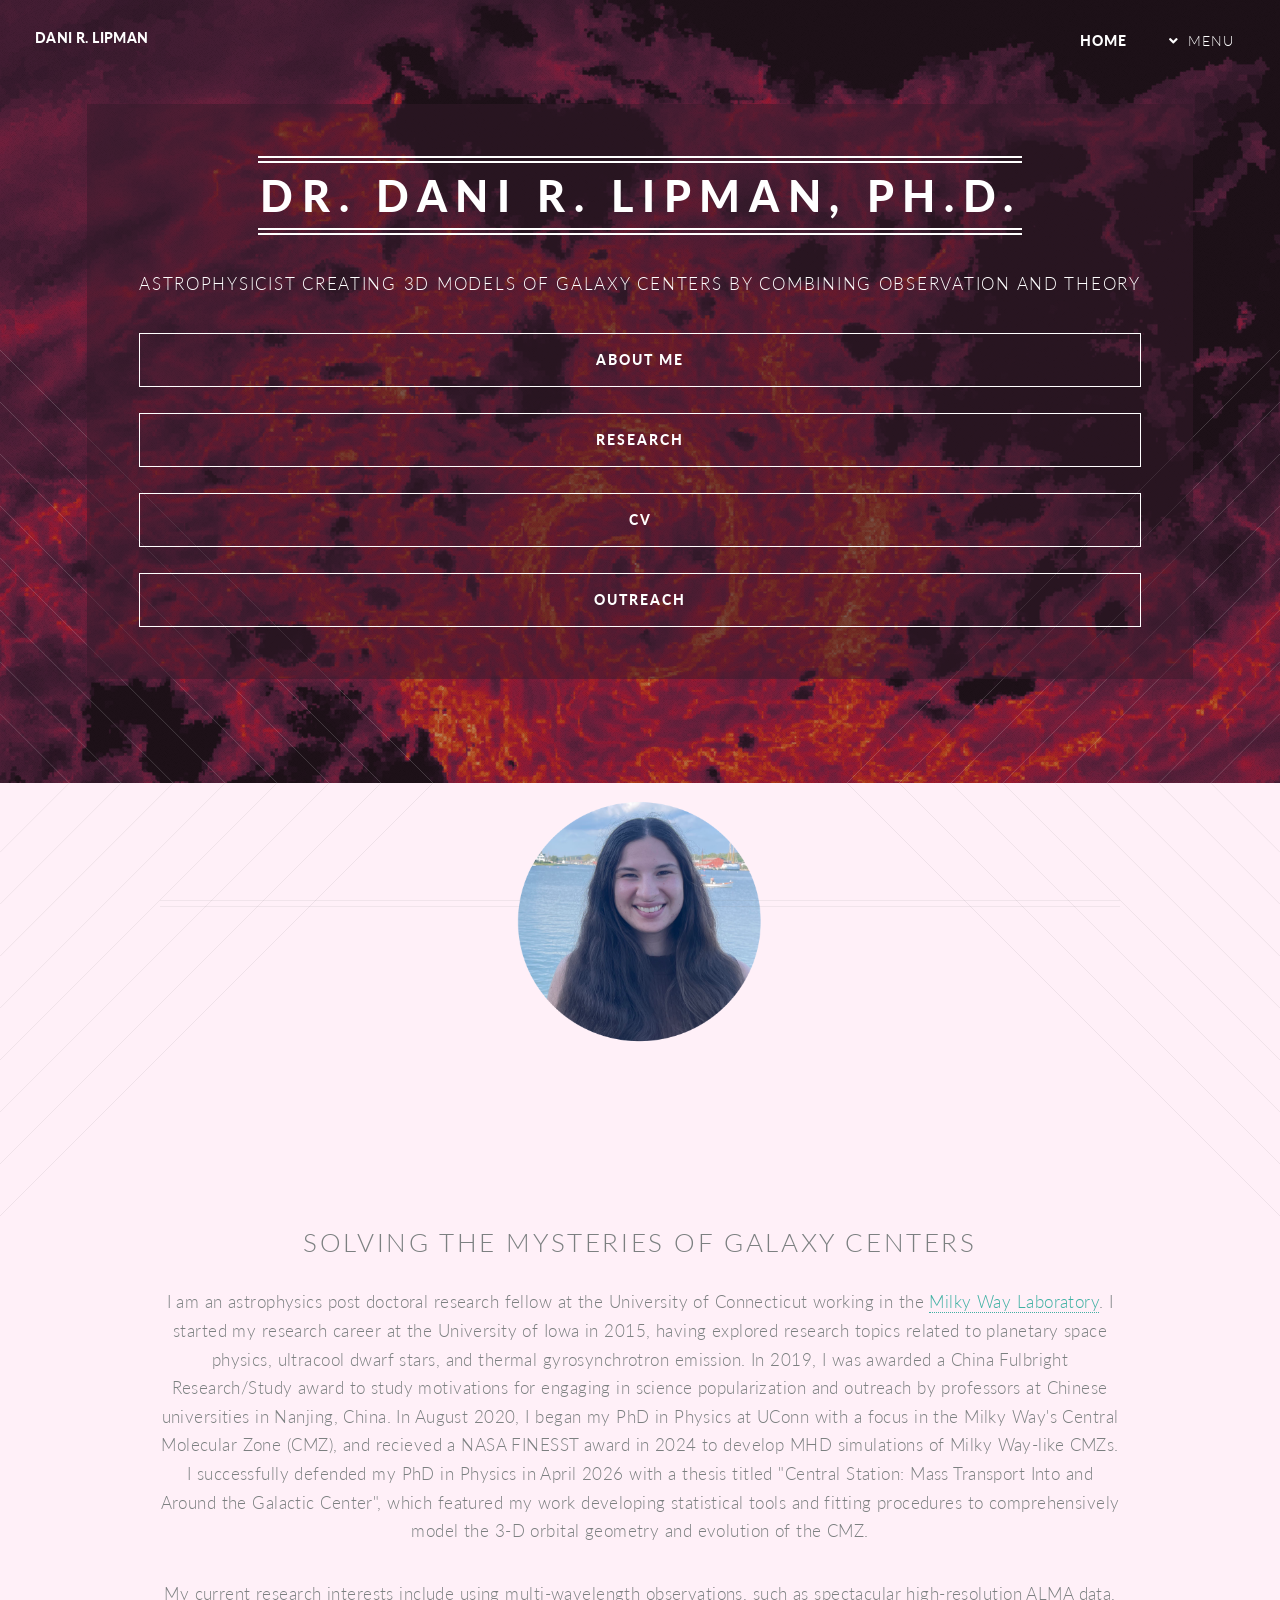
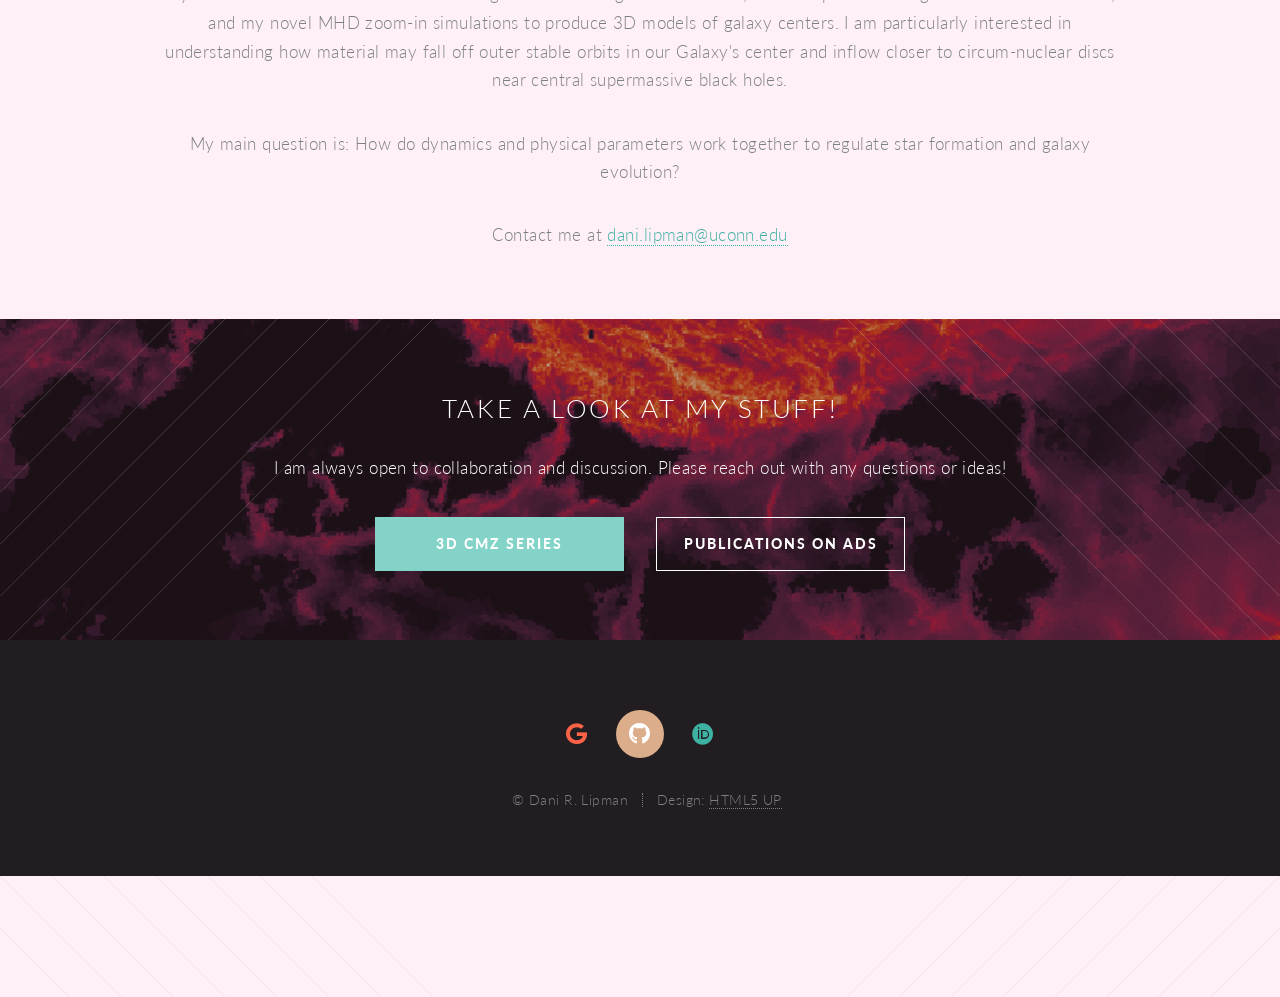
<file: index.html>
<!DOCTYPE HTML>
<!--
	Twenty by HTML5 UP
	html5up.net | @ajlkn
	Free for personal and commercial use under the CCA 3.0 license (html5up.net/license)
-->
<html>
	<head>
		<title>Dani R. Lipman</title>
		<link rel="icon" type="image/x-icon" href="/images/titelogo_star.ico">
		<meta charset="utf-8" />
		<meta name="viewport" content="width=device-width, initial-scale=1, user-scalable=no" />
		<link rel="stylesheet" href="assets/css/main.css" />
		<noscript><link rel="stylesheet" href="assets/css/noscript.css" /></noscript>
	</head>
	<body class="index is-preload">
		<div id="page-wrapper">

			<!-- Header -->
				<header id="header" class="alt">
					<h1 id="logo"><a href="index.html">Dani R. Lipman </a></h1>
					<nav id="nav">
						<ul>
							<li class="current"><a href="index.html">Home</a></li>
							<li class="submenu">
								<a href="#">Menu</a>
								<ul>
									<li><a href="Research.html">Research</a></li>
									<li><a href="CV.html">CV</a></li>
									<li><a href="Outreach.html">Outreach</a></li>
							
								</ul>
							</li>
						</ul>
					</nav>
				</header>

			<!-- Banner -->
				<section id="banner">

					<!--
						".inner" is set up as an inline-block so it automatically expands
						in both directions to fit whatever's inside it. This means it won't
						automatically wrap lines, so be sure to use line breaks where
						appropriate (<br />).
					-->
					<div class="inner">

						<header>
							<h2>DR. DANI R. LIPMAN, Ph.D.</h2>
						</header>
						<p> Astrophysicist creating 3D models of galaxy centers by combining observation and theory

						<footer>
							<ul class="buttons stacked">
								<li><a href="#main" class="button fit scrolly">About Me</a></li>
								<li><a href="Research.html" class="button fit scrolly">Research</a></li>
								<li><a href="CV.html" class="button fit scrolly">CV</a></li>
								<li><a href="Outreach.html" class="button fit scrolly">Outreach</a></li>
							</ul>
						</footer>

					</div>

				</section>

			<!-- Main -->
				<article id="main">

					
					<header class="special container">
					<img src="images/dani_pic.png" style ="width:250px; height:250px; position: relative; top: -170px"  />

						<h2> Solving the Mysteries of Galaxy Centers </h2>
 
	
	<p>I am an astrophysics post doctoral research fellow at the University of Connecticut working in the <a href="https://battersby.physics.uconn.edu/our-team/">Milky Way Laboratory</a>. I started my research career at the University of Iowa in 2015, having explored research topics related to planetary space physics, ultracool dwarf stars, and thermal gyrosynchrotron emission. In 2019, I was awarded a China Fulbright Research/Study award to study motivations for engaging in science popularization and outreach by professors at Chinese universities in Nanjing, China. In August 2020, I began my PhD in Physics at UConn with a focus in the Milky Way's Central Molecular Zone (CMZ), and recieved a NASA FINESST award in 2024 to develop MHD simulations of Milky Way-like CMZs. I successfully defended my PhD in Physics in April 2026 with a thesis titled "Central Station: Mass Transport Into and Around the Galactic Center", which featured my work developing statistical tools and fitting procedures to comprehensively model the 3-D orbital geometry and evolution of the CMZ. </p> 
	<p>  </p>		
	<p> My current research interests include using multi-wavelength observations, such as spectacular high-resolution ALMA data, and my novel MHD zoom-in simulations to produce 3D models of galaxy centers. I am particularly interested in understanding how material may fall off outer stable orbits in our Galaxy's center and inflow closer to circum-nuclear discs near central supermassive black holes. </p>
			
	<p>  My main question is: How do dynamics and physical parameters work together to regulate star formation and galaxy evolution?</p>

 	<p>  Contact me at <a href="mailto:dani.lipman@uconn.edu">dani.lipman@uconn.edu</a></p>
					</header>

			<!-- CTA -->
				<section id="cta">

					<header>
						<h2>Take a look at my stuff!</h2>
						<p>I am always open to collaboration and discussion. Please reach out with any questions or ideas!</p>
					</header>
					<footer>
						<ul class="buttons">
							<li><a href="https://centralmolecularzone.github.io/3D_CMZ/" class="button primary">3D CMZ Series</a></li>
							<li><a href="https://ui.adsabs.harvard.edu/search/filter_author_facet_hier_fq_author=AND&filter_author_facet_hier_fq_author=author_facet_hier%3A%220%2FLipman%2C%20D%22&filter_database_fq_database=AND&filter_database_fq_database=database%3A%22astronomy%22&fq=%7B!type%3Daqp%20v%3D%24fq_author%7D&fq=%7B!type%3Daqp%20v%3D%24fq_database%7D&fq_author=(author_facet_hier%3A%220%2FLipman%2C%20D%22)&fq_database=(database%3A%22astronomy%22)&q=author%3A%22Lipman%2C%20Dani%22&sort=date%20desc%2C%20bibcode%20desc&p_=0" class="button">Publications on ADS</a></li>
						</ul>
					</footer>

				</section>
					
			<!-- Footer -->
				<footer id="footer">


					<ul class="icons">
						<li><a href="mailto: danilipman15@gmail.com" class="icon brands circle fa-google fa-2x" style="color:Tomato" ></a></li>
						<li><a href="https://github.com/danilipman" class="icon brands circle fa-github"><span class="label">Github</span></a></li>
						<li><a href="https://orcid.org/0000-0002-5776-9473" class="icon brands circle fa-orcid fa-4x" ></a></li>
				
					</ul>

					<ul class="copyright">
						<li>&copy; Dani R. Lipman</li><li>Design: <a href="http://html5up.net">HTML5 UP</a></li>
					</ul>

				</footer>

		</div>

		<!-- Scripts -->
			<script src="assets/js/jquery.min.js"></script>
			<script src="assets/js/jquery.dropotron.min.js"></script>
			<script src="assets/js/jquery.scrolly.min.js"></script>
			<script src="assets/js/jquery.scrollex.min.js"></script>
			<script src="assets/js/browser.min.js"></script>
			<script src="assets/js/breakpoints.min.js"></script>
			<script src="assets/js/util.js"></script>
			<script src="assets/js/main.js"></script>

	</body>

</html>
</file>
<file: assets/css/noscript.css>
/*
	Twenty by HTML5 UP
	html5up.net | @ajlkn
	Free for personal and commercial use under the CCA 3.0 license (html5up.net/license)
*/

/* Banner */

	#banner .inner {
		opacity: 1;
	}
</file>
<file: assets/css/main.css>
@import url("fontawesome-all.min.css");
@import url("https://fonts.googleapis.com/css?family=Lato:300,400,900");

/*
	Twenty by HTML5 UP
	html5up.net | @ajlkn
	Free for personal and commercial use under the CCA 3.0 license (html5up.net/license)
*/

html, body, div, span, applet, object,
iframe, h1, h2, h3, h4, h5, h6, p, blockquote,
pre, a, abbr, acronym, address, big, cite,
code, del, dfn, em, img, ins, kbd, q, s, samp,
small, strike, strong, sub, sup, tt, var, b,
u, i, center, dl, dt, dd, ol, ul, li, fieldset,
form, label, legend, table, caption, tbody,
tfoot, thead, tr, th, td, article, aside,
canvas, details, embed, figure, figcaption,
footer, header, hgroup, menu, nav, output, ruby,
section, summary, time, mark, audio, video {
	margin: 0;
	padding: 0;
	border: 0;
	font-size: 100%;
	font: inherit;
	vertical-align: baseline;}

article, aside, details, figcaption, figure,
footer, header, hgroup, menu, nav, section {
	display: block;}



body {
	line-height: 1;
}

ol, ul {
	list-style: none;
}

blockquote, q {
	quotes: none;
}

	blockquote:before, blockquote:after, q:before, q:after {
		content: '';
		content: none;
	}

table {
	border-collapse: collapse;
	border-spacing: 0;
}

body {
	-webkit-text-size-adjust: none;
}

mark {
	background-color: transparent;
	color: inherit;
}

input::-moz-focus-inner {
	border: 0;
	padding: 0;
}

input, select, textarea {
	-moz-appearance: none;
	-webkit-appearance: none;
	-ms-appearance: none;
	appearance: none;
}

/* Basic */

	html {
		box-sizing: border-box;
	}

	*, *:before, *:after {
		box-sizing: inherit;
	}

	body {
		background: #fff0f8;
	}

		body.is-preload *, body.is-preload *:before, body.is-preload *:after {
			-moz-animation: none !important;
			-webkit-animation: none !important;
			-ms-animation: none !important;
			animation: none !important;
			-moz-transition: none !important;
			-webkit-transition: none !important;
			-ms-transition: none !important;
			transition: none !important;
		}

	body, input, select, textarea {
		color: #7c8081;
		font-family: 'Lato', sans-serif;
		font-size: 15pt;
		font-weight: 300;
		letter-spacing: 0.025em;
		line-height: 1.75em;
	}

	a {
		-moz-transition: color 0.2s ease-in-out, border-color 0.2s ease-in-out, background-color 0.2s ease-in-out;
		-webkit-transition: color 0.2s ease-in-out, border-color 0.2s ease-in-out, background-color 0.2s ease-in-out;
		-ms-transition: color 0.2s ease-in-out, border-color 0.2s ease-in-out, background-color 0.2s ease-in-out;
		transition: color 0.2s ease-in-out, border-color 0.2s ease-in-out, background-color 0.2s ease-in-out;
		color: #3fb1a3;
		text-decoration: none;
		border-bottom: dotted 1px;
	}

		a:hover {
			border-bottom-color: transparent;
		}

	strong, b {
		font-weight: 400;
	}

	p, ul, ol, dl, table, blockquote {
		margin: 0 0 2em 0;
	}

	h1, h2, h3, h4, h5, h6 {
		color: inherit;
		font-weight: 300;
		line-height: 1.75em;
		margin-bottom: 1em;
		text-transform: uppercase;
	}

		h1 a, h2 a, h3 a, h4 a, h5 a, h6 a {
			color: inherit;
			text-decoration: none;
			border: 0;
		}

	h2 {
		font-size: 1.5em;
		letter-spacing: 0.1em;
	}

	h3 {
		font-size: 1.15em;
		letter-spacing: 0.025em;
	}

	sub {
		font-size: 0.8em;
		position: relative;
		top: 0.5em;
	}

	sup {
		font-size: 0.8em;
		position: relative;
		top: -0.5em;
	}

	hr {
		border-top: solid 1px rgba(124, 128, 129, 0.2);
		border: 0;
		margin-bottom: 1.5em;
	}

	blockquote {
		border-left: solid 0.5em rgba(124, 128, 129, 0.2);
		font-style: italic;
		padding: 1em 0 1em 2em;
	}

/* Container */

	.container {
		margin: 0 auto;
		max-width: 100%;
		width: 1400px;
	}

		.container.medium {
			width: 1050px;
		}

		@media screen and (max-width: 1680px) {

			.container {
				width: 1200px;
			}

				.container.medium {
					width: 900px;
				}

		}

		@media screen and (max-width: 1280px) {

			.container {
				width: 960px;
			}

				.container.medium {
					width: 735px;
				}

		}

		@media screen and (max-width: 980px) {

			.container {
				width: 95%;
			}

				.container.medium {
					width: 71.25%;
				}

		}

		@media screen and (max-width: 840px) {

			.container {
				width: 95%;
			}

				.container.medium {
					width: 95%;
				}

		}

		@media screen and (max-width: 736px) {

			.container {
				width: 100%;
			}

				.container.medium {
					width: 100%;
				}

		}

/* Row */

	.row {
		display: flex;
		flex-wrap: wrap;
		box-sizing: border-box;
		align-items: stretch;
	}

		.row > * {
			box-sizing: border-box;
		}

		.row.gtr-uniform > * > :last-child {
			margin-bottom: 0;
		}

		.row.aln-left {
			justify-content: flex-start;
		}

		.row.aln-center {
			justify-content: center;
		}

		.row.aln-right {
			justify-content: flex-end;
		}

		.row.aln-top {
			align-items: flex-start;
		}

		.row.aln-middle {
			align-items: center;
		}

		.row.aln-bottom {
			align-items: flex-end;
		}

		.row > .imp {
			order: -1;
		}

		.row > .col-1 {
			width: 8.33333%;
		}

		.row > .off-1 {
			margin-left: 8.33333%;
		}

		.row > .col-2 {
			width: 16.66667%;
		}

		.row > .off-2 {
			margin-left: 16.66667%;
		}

		.row > .col-3 {
			width: 25%;
		}

		.row > .off-3 {
			margin-left: 25%;
		}

		.row > .col-4 {
			width: 33.33333%;
		}

		.row > .off-4 {
			margin-left: 33.33333%;
		}

		.row > .col-5 {
			width: 41.66667%;
		}

		.row > .off-5 {
			margin-left: 41.66667%;
		}

		.row > .col-6 {
			width: 50%;
		}

		.row > .off-6 {
			margin-left: 50%;
		}

		.row > .col-7 {
			width: 58.33333%;
		}

		.row > .off-7 {
			margin-left: 58.33333%;
		}

		.row > .col-8 {
			width: 66.66667%;
		}

		.row > .off-8 {
			margin-left: 66.66667%;
		}

		.row > .col-9 {
			width: 75%;
		}

		.row > .off-9 {
			margin-left: 75%;
		}

		.row > .col-10 {
			width: 83.33333%;
		}

		.row > .off-10 {
			margin-left: 83.33333%;
		}

		.row > .col-11 {
			width: 91.66667%;
		}

		.row > .off-11 {
			margin-left: 91.66667%;
		}

		.row > .col-12 {
			width: 100%;
		}

		.row > .off-12 {
			margin-left: 100%;
		}

		.row.gtr-0 {
			margin-top: 0px;
			margin-left: 0px;
		}

			.row.gtr-0 > * {
				padding: 0px 0 0 0px;
			}

			.row.gtr-0.gtr-uniform {
				margin-top: 0px;
			}

				.row.gtr-0.gtr-uniform > * {
					padding-top: 0px;
				}

		.row.gtr-25 {
			margin-top: -12.5px;
			margin-left: -12.5px;
		}

			.row.gtr-25 > * {
				padding: 12.5px 0 0 12.5px;
			}

			.row.gtr-25.gtr-uniform {
				margin-top: -12.5px;
			}

				.row.gtr-25.gtr-uniform > * {
					padding-top: 12.5px;
				}

		.row.gtr-50 {
			margin-top: -25px;
			margin-left: -25px;
		}

			.row.gtr-50 > * {
				padding: 25px 0 0 25px;
			}

			.row.gtr-50.gtr-uniform {
				margin-top: -25px;
			}

				.row.gtr-50.gtr-uniform > * {
					padding-top: 25px;
				}

		.row {
			margin-top: -50px;
			margin-left: -50px;
		}

			.row > * {
				padding: 50px 0 0 50px;
			}

			.row.gtr-uniform {
				margin-top: -50px;
			}

				.row.gtr-uniform > * {
					padding-top: 50px;
				}

		.row.gtr-150 {
			margin-top: -75px;
			margin-left: -75px;
		}

			.row.gtr-150 > * {
				padding: 75px 0 0 75px;
			}

			.row.gtr-150.gtr-uniform {
				margin-top: -75px;
			}

				.row.gtr-150.gtr-uniform > * {
					padding-top: 75px;
				}

		.row.gtr-200 {
			margin-top: -100px;
			margin-left: -100px;
		}

			.row.gtr-200 > * {
				padding: 100px 0 0 100px;
			}

			.row.gtr-200.gtr-uniform {
				margin-top: -100px;
			}

				.row.gtr-200.gtr-uniform > * {
					padding-top: 100px;
				}

		@media screen and (max-width: 1680px) {

			.row {
				display: flex;
				flex-wrap: wrap;
				box-sizing: border-box;
				align-items: stretch;
			}

				.row > * {
					box-sizing: border-box;
				}

				.row.gtr-uniform > * > :last-child {
					margin-bottom: 0;
				}

				.row.aln-left {
					justify-content: flex-start;
				}

				.row.aln-center {
					justify-content: center;
				}

				.row.aln-right {
					justify-content: flex-end;
				}

				.row.aln-top {
					align-items: flex-start;
				}

				.row.aln-middle {
					align-items: center;
				}

				.row.aln-bottom {
					align-items: flex-end;
				}

				.row > .imp-wide {
					order: -1;
				}

				.row > .col-1-wide {
					width: 8.33333%;
				}

				.row > .off-1-wide {
					margin-left: 8.33333%;
				}

				.row > .col-2-wide {
					width: 16.66667%;
				}

				.row > .off-2-wide {
					margin-left: 16.66667%;
				}

				.row > .col-3-wide {
					width: 25%;
				}

				.row > .off-3-wide {
					margin-left: 25%;
				}

				.row > .col-4-wide {
					width: 33.33333%;
				}

				.row > .off-4-wide {
					margin-left: 33.33333%;
				}

				.row > .col-5-wide {
					width: 41.66667%;
				}

				.row > .off-5-wide {
					margin-left: 41.66667%;
				}

				.row > .col-6-wide {
					width: 50%;
				}

				.row > .off-6-wide {
					margin-left: 50%;
				}

				.row > .col-7-wide {
					width: 58.33333%;
				}

				.row > .off-7-wide {
					margin-left: 58.33333%;
				}

				.row > .col-8-wide {
					width: 66.66667%;
				}

				.row > .off-8-wide {
					margin-left: 66.66667%;
				}

				.row > .col-9-wide {
					width: 75%;
				}

				.row > .off-9-wide {
					margin-left: 75%;
				}

				.row > .col-10-wide {
					width: 83.33333%;
				}

				.row > .off-10-wide {
					margin-left: 83.33333%;
				}

				.row > .col-11-wide {
					width: 91.66667%;
				}

				.row > .off-11-wide {
					margin-left: 91.66667%;
				}

				.row > .col-12-wide {
					width: 100%;
				}

				.row > .off-12-wide {
					margin-left: 100%;
				}

				.row.gtr-0 {
					margin-top: 0px;
					margin-left: 0px;
				}

					.row.gtr-0 > * {
						padding: 0px 0 0 0px;
					}

					.row.gtr-0.gtr-uniform {
						margin-top: 0px;
					}

						.row.gtr-0.gtr-uniform > * {
							padding-top: 0px;
						}

				.row.gtr-25 {
					margin-top: -10px;
					margin-left: -10px;
				}

					.row.gtr-25 > * {
						padding: 10px 0 0 10px;
					}

					.row.gtr-25.gtr-uniform {
						margin-top: -10px;
					}

						.row.gtr-25.gtr-uniform > * {
							padding-top: 10px;
						}

				.row.gtr-50 {
					margin-top: -20px;
					margin-left: -20px;
				}

					.row.gtr-50 > * {
						padding: 20px 0 0 20px;
					}

					.row.gtr-50.gtr-uniform {
						margin-top: -20px;
					}

						.row.gtr-50.gtr-uniform > * {
							padding-top: 20px;
						}

				.row {
					margin-top: -40px;
					margin-left: -40px;
				}

					.row > * {
						padding: 40px 0 0 40px;
					}

					.row.gtr-uniform {
						margin-top: -40px;
					}

						.row.gtr-uniform > * {
							padding-top: 40px;
						}

				.row.gtr-150 {
					margin-top: -60px;
					margin-left: -60px;
				}

					.row.gtr-150 > * {
						padding: 60px 0 0 60px;
					}

					.row.gtr-150.gtr-uniform {
						margin-top: -60px;
					}

						.row.gtr-150.gtr-uniform > * {
							padding-top: 60px;
						}

				.row.gtr-200 {
					margin-top: -80px;
					margin-left: -80px;
				}

					.row.gtr-200 > * {
						padding: 80px 0 0 80px;
					}

					.row.gtr-200.gtr-uniform {
						margin-top: -80px;
					}

						.row.gtr-200.gtr-uniform > * {
							padding-top: 80px;
						}

		}

		@media screen and (max-width: 1280px) {

			.row {
				display: flex;
				flex-wrap: wrap;
				box-sizing: border-box;
				align-items: stretch;
			}

				.row > * {
					box-sizing: border-box;
				}

				.row.gtr-uniform > * > :last-child {
					margin-bottom: 0;
				}

				.row.aln-left {
					justify-content: flex-start;
				}

				.row.aln-center {
					justify-content: center;
				}

				.row.aln-right {
					justify-content: flex-end;
				}

				.row.aln-top {
					align-items: flex-start;
				}

				.row.aln-middle {
					align-items: center;
				}

				.row.aln-bottom {
					align-items: flex-end;
				}

				.row > .imp-normal {
					order: -1;
				}

				.row > .col-1-normal {
					width: 8.33333%;
				}

				.row > .off-1-normal {
					margin-left: 8.33333%;
				}

				.row > .col-2-normal {
					width: 16.66667%;
				}

				.row > .off-2-normal {
					margin-left: 16.66667%;
				}

				.row > .col-3-normal {
					width: 25%;
				}

				.row > .off-3-normal {
					margin-left: 25%;
				}

				.row > .col-4-normal {
					width: 33.33333%;
				}

				.row > .off-4-normal {
					margin-left: 33.33333%;
				}

				.row > .col-5-normal {
					width: 41.66667%;
				}

				.row > .off-5-normal {
					margin-left: 41.66667%;
				}

				.row > .col-6-normal {
					width: 50%;
				}

				.row > .off-6-normal {
					margin-left: 50%;
				}

				.row > .col-7-normal {
					width: 58.33333%;
				}

				.row > .off-7-normal {
					margin-left: 58.33333%;
				}

				.row > .col-8-normal {
					width: 66.66667%;
				}

				.row > .off-8-normal {
					margin-left: 66.66667%;
				}

				.row > .col-9-normal {
					width: 75%;
				}

				.row > .off-9-normal {
					margin-left: 75%;
				}

				.row > .col-10-normal {
					width: 83.33333%;
				}

				.row > .off-10-normal {
					margin-left: 83.33333%;
				}

				.row > .col-11-normal {
					width: 91.66667%;
				}

				.row > .off-11-normal {
					margin-left: 91.66667%;
				}

				.row > .col-12-normal {
					width: 100%;
				}

				.row > .off-12-normal {
					margin-left: 100%;
				}

				.row.gtr-0 {
					margin-top: 0px;
					margin-left: 0px;
				}

					.row.gtr-0 > * {
						padding: 0px 0 0 0px;
					}

					.row.gtr-0.gtr-uniform {
						margin-top: 0px;
					}

						.row.gtr-0.gtr-uniform > * {
							padding-top: 0px;
						}

				.row.gtr-25 {
					margin-top: -10px;
					margin-left: -10px;
				}

					.row.gtr-25 > * {
						padding: 10px 0 0 10px;
					}

					.row.gtr-25.gtr-uniform {
						margin-top: -10px;
					}

						.row.gtr-25.gtr-uniform > * {
							padding-top: 10px;
						}

				.row.gtr-50 {
					margin-top: -20px;
					margin-left: -20px;
				}

					.row.gtr-50 > * {
						padding: 20px 0 0 20px;
					}

					.row.gtr-50.gtr-uniform {
						margin-top: -20px;
					}

						.row.gtr-50.gtr-uniform > * {
							padding-top: 20px;
						}

				.row {
					margin-top: -40px;
					margin-left: -40px;
				}

					.row > * {
						padding: 40px 0 0 40px;
					}

					.row.gtr-uniform {
						margin-top: -40px;
					}

						.row.gtr-uniform > * {
							padding-top: 40px;
						}

				.row.gtr-150 {
					margin-top: -60px;
					margin-left: -60px;
				}

					.row.gtr-150 > * {
						padding: 60px 0 0 60px;
					}

					.row.gtr-150.gtr-uniform {
						margin-top: -60px;
					}

						.row.gtr-150.gtr-uniform > * {
							padding-top: 60px;
						}

				.row.gtr-200 {
					margin-top: -80px;
					margin-left: -80px;
				}

					.row.gtr-200 > * {
						padding: 80px 0 0 80px;
					}

					.row.gtr-200.gtr-uniform {
						margin-top: -80px;
					}

						.row.gtr-200.gtr-uniform > * {
							padding-top: 80px;
						}

		}

		@media screen and (max-width: 980px) {

			.row {
				display: flex;
				flex-wrap: wrap;
				box-sizing: border-box;
				align-items: stretch;
			}

				.row > * {
					box-sizing: border-box;
				}

				.row.gtr-uniform > * > :last-child {
					margin-bottom: 0;
				}

				.row.aln-left {
					justify-content: flex-start;
				}

				.row.aln-center {
					justify-content: center;
				}

				.row.aln-right {
					justify-content: flex-end;
				}

				.row.aln-top {
					align-items: flex-start;
				}

				.row.aln-middle {
					align-items: center;
				}

				.row.aln-bottom {
					align-items: flex-end;
				}

				.row > .imp-narrow {
					order: -1;
				}

				.row > .col-1-narrow {
					width: 8.33333%;
				}

				.row > .off-1-narrow {
					margin-left: 8.33333%;
				}

				.row > .col-2-narrow {
					width: 16.66667%;
				}

				.row > .off-2-narrow {
					margin-left: 16.66667%;
				}

				.row > .col-3-narrow {
					width: 25%;
				}

				.row > .off-3-narrow {
					margin-left: 25%;
				}

				.row > .col-4-narrow {
					width: 33.33333%;
				}

				.row > .off-4-narrow {
					margin-left: 33.33333%;
				}

				.row > .col-5-narrow {
					width: 41.66667%;
				}

				.row > .off-5-narrow {
					margin-left: 41.66667%;
				}

				.row > .col-6-narrow {
					width: 50%;
				}

				.row > .off-6-narrow {
					margin-left: 50%;
				}

				.row > .col-7-narrow {
					width: 58.33333%;
				}

				.row > .off-7-narrow {
					margin-left: 58.33333%;
				}

				.row > .col-8-narrow {
					width: 66.66667%;
				}

				.row > .off-8-narrow {
					margin-left: 66.66667%;
				}

				.row > .col-9-narrow {
					width: 75%;
				}

				.row > .off-9-narrow {
					margin-left: 75%;
				}

				.row > .col-10-narrow {
					width: 83.33333%;
				}

				.row > .off-10-narrow {
					margin-left: 83.33333%;
				}

				.row > .col-11-narrow {
					width: 91.66667%;
				}

				.row > .off-11-narrow {
					margin-left: 91.66667%;
				}

				.row > .col-12-narrow {
					width: 100%;
				}

				.row > .off-12-narrow {
					margin-left: 100%;
				}

				.row.gtr-0 {
					margin-top: 0px;
					margin-left: 0px;
				}

					.row.gtr-0 > * {
						padding: 0px 0 0 0px;
					}

					.row.gtr-0.gtr-uniform {
						margin-top: 0px;
					}

						.row.gtr-0.gtr-uniform > * {
							padding-top: 0px;
						}

				.row.gtr-25 {
					margin-top: -7.5px;
					margin-left: -7.5px;
				}

					.row.gtr-25 > * {
						padding: 7.5px 0 0 7.5px;
					}

					.row.gtr-25.gtr-uniform {
						margin-top: -7.5px;
					}

						.row.gtr-25.gtr-uniform > * {
							padding-top: 7.5px;
						}

				.row.gtr-50 {
					margin-top: -15px;
					margin-left: -15px;
				}

					.row.gtr-50 > * {
						padding: 15px 0 0 15px;
					}

					.row.gtr-50.gtr-uniform {
						margin-top: -15px;
					}

						.row.gtr-50.gtr-uniform > * {
							padding-top: 15px;
						}

				.row {
					margin-top: -30px;
					margin-left: -30px;
				}

					.row > * {
						padding: 30px 0 0 30px;
					}

					.row.gtr-uniform {
						margin-top: -30px;
					}

						.row.gtr-uniform > * {
							padding-top: 30px;
						}

				.row.gtr-150 {
					margin-top: -45px;
					margin-left: -45px;
				}

					.row.gtr-150 > * {
						padding: 45px 0 0 45px;
					}

					.row.gtr-150.gtr-uniform {
						margin-top: -45px;
					}

						.row.gtr-150.gtr-uniform > * {
							padding-top: 45px;
						}

				.row.gtr-200 {
					margin-top: -60px;
					margin-left: -60px;
				}

					.row.gtr-200 > * {
						padding: 60px 0 0 60px;
					}

					.row.gtr-200.gtr-uniform {
						margin-top: -60px;
					}

						.row.gtr-200.gtr-uniform > * {
							padding-top: 60px;
						}

		}

		@media screen and (max-width: 840px) {

			.row {
				display: flex;
				flex-wrap: wrap;
				box-sizing: border-box;
				align-items: stretch;
			}

				.row > * {
					box-sizing: border-box;
				}

				.row.gtr-uniform > * > :last-child {
					margin-bottom: 0;
				}

				.row.aln-left {
					justify-content: flex-start;
				}

				.row.aln-center {
					justify-content: center;
				}

				.row.aln-right {
					justify-content: flex-end;
				}

				.row.aln-top {
					align-items: flex-start;
				}

				.row.aln-middle {
					align-items: center;
				}

				.row.aln-bottom {
					align-items: flex-end;
				}

				.row > .imp-narrower {
					order: -1;
				}

				.row > .col-1-narrower {
					width: 8.33333%;
				}

				.row > .off-1-narrower {
					margin-left: 8.33333%;
				}

				.row > .col-2-narrower {
					width: 16.66667%;
				}

				.row > .off-2-narrower {
					margin-left: 16.66667%;
				}

				.row > .col-3-narrower {
					width: 25%;
				}

				.row > .off-3-narrower {
					margin-left: 25%;
				}

				.row > .col-4-narrower {
					width: 33.33333%;
				}

				.row > .off-4-narrower {
					margin-left: 33.33333%;
				}

				.row > .col-5-narrower {
					width: 41.66667%;
				}

				.row > .off-5-narrower {
					margin-left: 41.66667%;
				}

				.row > .col-6-narrower {
					width: 50%;
				}

				.row > .off-6-narrower {
					margin-left: 50%;
				}

				.row > .col-7-narrower {
					width: 58.33333%;
				}

				.row > .off-7-narrower {
					margin-left: 58.33333%;
				}

				.row > .col-8-narrower {
					width: 66.66667%;
				}

				.row > .off-8-narrower {
					margin-left: 66.66667%;
				}

				.row > .col-9-narrower {
					width: 75%;
				}

				.row > .off-9-narrower {
					margin-left: 75%;
				}

				.row > .col-10-narrower {
					width: 83.33333%;
				}

				.row > .off-10-narrower {
					margin-left: 83.33333%;
				}

				.row > .col-11-narrower {
					width: 91.66667%;
				}

				.row > .off-11-narrower {
					margin-left: 91.66667%;
				}

				.row > .col-12-narrower {
					width: 100%;
				}

				.row > .off-12-narrower {
					margin-left: 100%;
				}

				.row.gtr-0 {
					margin-top: 0px;
					margin-left: 0px;
				}

					.row.gtr-0 > * {
						padding: 0px 0 0 0px;
					}

					.row.gtr-0.gtr-uniform {
						margin-top: 0px;
					}

						.row.gtr-0.gtr-uniform > * {
							padding-top: 0px;
						}

				.row.gtr-25 {
					margin-top: -7.5px;
					margin-left: -7.5px;
				}

					.row.gtr-25 > * {
						padding: 7.5px 0 0 7.5px;
					}

					.row.gtr-25.gtr-uniform {
						margin-top: -7.5px;
					}

						.row.gtr-25.gtr-uniform > * {
							padding-top: 7.5px;
						}

				.row.gtr-50 {
					margin-top: -15px;
					margin-left: -15px;
				}

					.row.gtr-50 > * {
						padding: 15px 0 0 15px;
					}

					.row.gtr-50.gtr-uniform {
						margin-top: -15px;
					}

						.row.gtr-50.gtr-uniform > * {
							padding-top: 15px;
						}

				.row {
					margin-top: -30px;
					margin-left: -30px;
				}

					.row > * {
						padding: 30px 0 0 30px;
					}

					.row.gtr-uniform {
						margin-top: -30px;
					}

						.row.gtr-uniform > * {
							padding-top: 30px;
						}

				.row.gtr-150 {
					margin-top: -45px;
					margin-left: -45px;
				}

					.row.gtr-150 > * {
						padding: 45px 0 0 45px;
					}

					.row.gtr-150.gtr-uniform {
						margin-top: -45px;
					}

						.row.gtr-150.gtr-uniform > * {
							padding-top: 45px;
						}

				.row.gtr-200 {
					margin-top: -60px;
					margin-left: -60px;
				}

					.row.gtr-200 > * {
						padding: 60px 0 0 60px;
					}

					.row.gtr-200.gtr-uniform {
						margin-top: -60px;
					}

						.row.gtr-200.gtr-uniform > * {
							padding-top: 60px;
						}

		}

		@media screen and (max-width: 736px) {

			.row {
				display: flex;
				flex-wrap: wrap;
				box-sizing: border-box;
				align-items: stretch;
			}

				.row > * {
					box-sizing: border-box;
				}

				.row.gtr-uniform > * > :last-child {
					margin-bottom: 0;
				}

				.row.aln-left {
					justify-content: flex-start;
				}

				.row.aln-center {
					justify-content: center;
				}

				.row.aln-right {
					justify-content: flex-end;
				}

				.row.aln-top {
					align-items: flex-start;
				}

				.row.aln-middle {
					align-items: center;
				}

				.row.aln-bottom {
					align-items: flex-end;
				}

				.row > .imp-mobile {
					order: -1;
				}

				.row > .col-1-mobile {
					width: 8.33333%;
				}

				.row > .off-1-mobile {
					margin-left: 8.33333%;
				}

				.row > .col-2-mobile {
					width: 16.66667%;
				}

				.row > .off-2-mobile {
					margin-left: 16.66667%;
				}

				.row > .col-3-mobile {
					width: 25%;
				}

				.row > .off-3-mobile {
					margin-left: 25%;
				}

				.row > .col-4-mobile {
					width: 33.33333%;
				}

				.row > .off-4-mobile {
					margin-left: 33.33333%;
				}

				.row > .col-5-mobile {
					width: 41.66667%;
				}

				.row > .off-5-mobile {
					margin-left: 41.66667%;
				}

				.row > .col-6-mobile {
					width: 50%;
				}

				.row > .off-6-mobile {
					margin-left: 50%;
				}

				.row > .col-7-mobile {
					width: 58.33333%;
				}

				.row > .off-7-mobile {
					margin-left: 58.33333%;
				}

				.row > .col-8-mobile {
					width: 66.66667%;
				}

				.row > .off-8-mobile {
					margin-left: 66.66667%;
				}

				.row > .col-9-mobile {
					width: 75%;
				}

				.row > .off-9-mobile {
					margin-left: 75%;
				}

				.row > .col-10-mobile {
					width: 83.33333%;
				}

				.row > .off-10-mobile {
					margin-left: 83.33333%;
				}

				.row > .col-11-mobile {
					width: 91.66667%;
				}

				.row > .off-11-mobile {
					margin-left: 91.66667%;
				}

				.row > .col-12-mobile {
					width: 100%;
				}

				.row > .off-12-mobile {
					margin-left: 100%;
				}

				.row.gtr-0 {
					margin-top: 0px;
					margin-left: 0px;
				}

					.row.gtr-0 > * {
						padding: 0px 0 0 0px;
					}

					.row.gtr-0.gtr-uniform {
						margin-top: 0px;
					}

						.row.gtr-0.gtr-uniform > * {
							padding-top: 0px;
						}

				.row.gtr-25 {
					margin-top: -7.5px;
					margin-left: -7.5px;
				}

					.row.gtr-25 > * {
						padding: 7.5px 0 0 7.5px;
					}

					.row.gtr-25.gtr-uniform {
						margin-top: -7.5px;
					}

						.row.gtr-25.gtr-uniform > * {
							padding-top: 7.5px;
						}

				.row.gtr-50 {
					margin-top: -15px;
					margin-left: -15px;
				}

					.row.gtr-50 > * {
						padding: 15px 0 0 15px;
					}

					.row.gtr-50.gtr-uniform {
						margin-top: -15px;
					}

						.row.gtr-50.gtr-uniform > * {
							padding-top: 15px;
						}

				.row {
					margin-top: -30px;
					margin-left: -30px;
				}

					.row > * {
						padding: 30px 0 0 30px;
					}

					.row.gtr-uniform {
						margin-top: -30px;
					}

						.row.gtr-uniform > * {
							padding-top: 30px;
						}

				.row.gtr-150 {
					margin-top: -45px;
					margin-left: -45px;
				}

					.row.gtr-150 > * {
						padding: 45px 0 0 45px;
					}

					.row.gtr-150.gtr-uniform {
						margin-top: -45px;
					}

						.row.gtr-150.gtr-uniform > * {
							padding-top: 45px;
						}

				.row.gtr-200 {
					margin-top: -60px;
					margin-left: -60px;
				}

					.row.gtr-200 > * {
						padding: 60px 0 0 60px;
					}

					.row.gtr-200.gtr-uniform {
						margin-top: -60px;
					}

						.row.gtr-200.gtr-uniform > * {
							padding-top: 60px;
						}

		}

/* Section/Article */

	section.special, article.special {
		text-align: center;
	}

	header.major {
		padding-bottom: 2em;
	}

	header.special {
		margin-bottom: 5em;
		padding-top: 7em;
		position: relative;
		text-align: center;
	}

		header.special:before, header.special:after {
			border-bottom: solid 1.5px;
			border-top: solid 1.5px;
			content: '';
			height: 7px;
			opacity: 0.1;
			position: absolute;
			top: 1.75em;
			width: 43%;
		}

		header.special:before {
			left: 0;
		}

		header.special:after {
			right: 0;
		}

		header.special h2 {
			margin-bottom: 0;
		}

		header.special h2 + p {
			margin-bottom: 0;
			padding-top: 1.5em;
		}

		header.special .icon {
			cursor: default;
			height: 7em;
			left: 0;
			position: absolute;
			text-align: center;
			top: 1em;
			width: 100%;
		}

			header.special .icon:before {
				font-size: 3.5em;
				opacity: 0.35;
			}

	footer > :last-child {
		margin-bottom: 0;
	}

	footer.major {
		padding-top: 3em;
	}

/* Form */

	input[type="text"],
	input[type="password"],
	input[type="email"],
	textarea {
		-moz-transition: background-color 0.2s ease-in-out, border-color 0.2s ease-in-out;
		-webkit-transition: background-color 0.2s ease-in-out, border-color 0.2s ease-in-out;
		-ms-transition: background-color 0.2s ease-in-out, border-color 0.2s ease-in-out;
		transition: background-color 0.2s ease-in-out, border-color 0.2s ease-in-out;
		-moz-appearance: none;
		-webkit-appearance: none;
		-ms-appearance: none;
		appearance: none;
		background: none;
		border: solid 1px rgba(124, 128, 129, 0.2);
		border-radius: 0;
		color: inherit;
		display: block;
		padding: 0.75em;
		text-decoration: none;
		width: 100%;
		outline: 0;
	}

		input[type="text"]:focus,
		input[type="password"]:focus,
		input[type="email"]:focus,
		textarea:focus {
			border-color: #83d3c9;
		}

	input[type="text"],
	input[type="password"],
	input[type="email"] {
		line-height: 1em;
	}

	::-webkit-input-placeholder {
		color: inherit;
		opacity: 0.5;
		position: relative;
		top: 3px;
	}

	:-moz-placeholder {
		color: inherit;
		opacity: 0.5;
	}

	::-moz-placeholder {
		color: inherit;
		opacity: 0.5;
	}

	:-ms-input-placeholder {
		color: inherit;
		opacity: 0.5;
	}

/* Image */

	.image {
		border: 0;
		position: relative;
	}

		.image:before {
			<!-- background: url("images/overlay.png"); -->
			content: '';
			height: 100%;
			left: 0;
			position: absolute;
			top: 0;
			width: 100%;
		}

		.image.fit {
			display: block;
		}

			.image.fit img {
				display: block;
				width: 100%;
			}

		.image.featured {
			display: block;
			margin: 0 0 2em 0;
		}

			.image.featured img {
				display: block;
				width: 100%;
			}

/* Icon */

	.icon {
		text-decoration: none;
		position: relative;
	}

		.icon:before {
			-moz-osx-font-smoothing: grayscale;
			-webkit-font-smoothing: antialiased;
			display: inline-block;
			font-style: normal;
			font-variant: normal;
			text-rendering: auto;
			line-height: 1;
			text-transform: none !important;
			font-family: 'Font Awesome 5 Free';
			font-weight: 400;
		}

		.icon.solid:before {
			font-weight: 900;
		}

		.icon:before {
			line-height: inherit;
		}

		.icon.brands:before {
			font-family: 'Font Awesome 5 Brands';
		}

		.icon.circle {
			-moz-transition: all 0.2s ease-in-out;
			-webkit-transition: all 0.2s ease-in-out;
			-ms-transition: all 0.2s ease-in-out;
			transition: all 0.2s ease-in-out;
			border: 0;
			border-radius: 100%;
			display: inline-block;
			font-size: 1.25em;
			height: 2.25em;
			left: 0;
			line-height: 2.25em;
			text-align: center;
			text-decoration: none;
			top: 0;
			width: 2.25em;
		}

			.icon.circle:hover {
				top: -0.2em;
			}

			.icon.circle.fa-twitter {
				background: #70aecd;
				color: #fff;
			}

				.icon.circle.fa-twitter:hover {
					background: #7fb7d2;
				}

			.icon.circle.fa-facebook-f {
				background: #7490c3;
				color: #fff;
			}

				.icon.circle.fa-facebook-f:hover {
					background: #829bc9;
				}

			.icon.circle.fa-google-plus-g {
				background: #db6b67;
				color: #fff;
			}

				.icon.circle.fa-google-plus-g:hover {
					background: #df7b77;
				}

			.icon.circle.fa-github {
				background: #dcad8b;
				color: #fff;
			}

				.icon.circle.fa-github:hover {
					background: #e1b89b;
				}

			.icon.circle.fa-dribbble {
				background: #da83ae;
				color: #fff;
			}

				.icon.circle.fa-dribbble:hover {
					background: #df93b8;
				}

		.icon.featured {
			cursor: default;
			display: block;
			margin: 0 0 1.5em 0;
			opacity: 0.35;
			text-align: center;
		}

			.icon.featured:before {
				font-size: 5em;
				line-height: 1em;
			}

		.icon > .label {
			display: none;
		}

/* List */

	ol {
		list-style: decimal;
		padding-left: 1.25em;
	}

		ol li {
			padding-left: 0.25em;
		}

	ul {
		list-style: disc;
		padding-left: 1em;
	}

		ul li {
			padding-left: 0.5em;
		}

/* Icons */

	ul.icons {
		list-style: none;
		padding-left: 0;
		cursor: default;
	}

		ul.icons li {
			display: inline-block;
			line-height: 1em;
			padding-left: 0.5em;
		}

			ul.icons li:first-child {
				padding-left: 0;
			}

/* Featured Icons */

	ul.featured-icons {
		cursor: default;
		margin: -0.75em 0 0 0;
		opacity: 0.35;
		overflow: hidden;
		position: relative;
		list-style: none;
		padding-left: 0;
	}

		ul.featured-icons li {
			display: block;
			float: left;
			text-align: center;
			width: 50%;
			padding-left: 0;
			margin-bottom: 1em;
		}

			ul.featured-icons li .icon {
				display: inline-block;
				font-size: 5.5em;
				height: 1em;
				line-height: 1.5em;
				width: 1em;
			}

/* Buttons */

	ul.buttons {
		cursor: default;
		list-style: none;
		padding-left: 0;
	}

		ul.buttons:last-child {
			margin-bottom: 0;
		}

		ul.buttons li {
			display: inline-block;
			padding: 0 0 0 1.5em;
		}

			ul.buttons li:first-child {
				padding: 0;
			}

		ul.buttons.stacked li {
			display: block;
			padding: 1.5em 0 0 0;
		}

			ul.buttons.stacked li:first-child {
				padding: 0;
			}

/* Table */

	table {
		width: 100%;
	}

		table.default {
			width: 100%;
		}

			table.default tbody tr {
				border-bottom: solid 1px rgba(124, 128, 129, 0.2);
			}

			table.default td {
				padding: 0.5em 1em 0.5em 1em;
			}

			table.default th {
				font-weight: 400;
				padding: 0.5em 1em 0.5em 1em;
				text-align: left;
			}

			table.default thead {
				background: #7c8081;
				color: #fff;
			}

/* Button */

	input[type="button"],
	input[type="submit"],
	input[type="reset"],
	button,
	.button {
		-moz-appearance: none;
		-webkit-appearance: none;
		-ms-appearance: none;
		appearance: none;
		-moz-transition: color 0.2s ease-in-out, border-color 0.2s ease-in-out, background-color 0.2s ease-in-out;
		-webkit-transition: color 0.2s ease-in-out, border-color 0.2s ease-in-out, background-color 0.2s ease-in-out;
		-ms-transition: color 0.2s ease-in-out, border-color 0.2s ease-in-out, background-color 0.2s ease-in-out;
		transition: color 0.2s ease-in-out, border-color 0.2s ease-in-out, background-color 0.2s ease-in-out;
		background: none;
		border: solid 1px;
		border-radius: 0;
		color: inherit;
		cursor: pointer;
		display: inline-block;
		font-size: 0.8em;
		font-weight: 900;
		letter-spacing: 2px;
		min-width: 18em;
		padding: 0 0.75em;
		line-height: 3.75em;
		text-align: center;
		text-decoration: none;
		text-transform: uppercase;
	}

		input[type="button"]:hover,
		input[type="submit"]:hover,
		input[type="reset"]:hover,
		button:hover,
		.button:hover {
			background: rgba(188, 202, 206, 0.15);
			border-color: inherit;
		}

		input[type="button"].primary,
		input[type="submit"].primary,
		input[type="reset"].primary,
		button.primary,
		.button.primary {
			background: #83d3c9;
			border-color: #83d3c9;
			color: #fff !important;
		}

			input[type="button"].primary:hover,
			input[type="submit"].primary:hover,
			input[type="reset"].primary:hover,
			button.primary:hover,
			.button.primary:hover {
				background: #96dad1 !important;
				border-color: #96dad1 !important;
			}

		input[type="button"].fit,
		input[type="submit"].fit,
		input[type="reset"].fit,
		button.fit,
		.button.fit {
			width: 100%;
		}

		input[type="button"].small,
		input[type="submit"].small,
		input[type="reset"].small,
		button.small,
		.button.small {
			font-size: 0.7em;
			min-width: 14em;
			padding: 0.5em 0;
		}

/* Wrapper */

	.wrapper {
		margin-bottom: 5em;
		padding: 5em;
	}

		.wrapper.style1 {
			padding: 0;
		}

		.wrapper.style2 {
			background-color: #83d3c9;
			background-image: url("images/light-bl.svg"), url("images/light-br.svg");
			background-position: bottom left, bottom right;
			background-repeat: no-repeat, no-repeat;
			background-size: 25em, 25em;
			color: #fff;
		}

			.wrapper.style2 input[type="button"]:hover,
			.wrapper.style2 input[type="submit"]:hover,
			.wrapper.style2 input[type="reset"]:hover,
			.wrapper.style2 button:hover,
			.wrapper.style2 .button:hover {
				background: rgba(255, 255, 255, 0.15) !important;
			}

			.wrapper.style2 input[type="button"].primary,
			.wrapper.style2 input[type="submit"].primary,
			.wrapper.style2 input[type="reset"].primary,
			.wrapper.style2 button.primary,
			.wrapper.style2 .button.primary {
				background: #fff;
				border-color: #fff;
				color: #83d3c9 !important;
			}

				.wrapper.style2 input[type="button"].primary:hover,
				.wrapper.style2 input[type="submit"].primary:hover,
				.wrapper.style2 input[type="reset"].primary:hover,
				.wrapper.style2 button.primary:hover,
				.wrapper.style2 .button.primary:hover {
					border-color: inherit !important;
					color: #fff !important;
				}

		.wrapper.style3 {
			background: #fff;
			color: inherit;
		}

		.wrapper.style4 {
			background: #fff;
			color: inherit;
			padding: 4em;
		}

/* Header */

 #topBlackBar {
  border-top: 50px solid #000;
}

	@-moz-keyframes reveal-header {
		0% {
			top: -5em;
		}

		100% {
			top: 0;
		}
	}

	@-webkit-keyframes reveal-header {
		0% {
			top: -5em;
		}

		100% {
			top: 0;
		}
	}

	@-ms-keyframes reveal-header {
		0% {
			top: -5em;
		}

		100% {
			top: 0;
		}
	}

	@keyframes reveal-header {
		0% {
			top: -5em;
		}

		100% {
			top: 0;
		}
	}


	#header {
		background: #fff;
		box-shadow: 0 1px 2px 0 rgba(0, 0, 0, 0.075);
		color: inherit;
		cursor: default;
		font-size: 0.8em;
		left: 0;
		padding: 1em 1.5em;
		position: fixed;
		top: 0;
		width: 100%;
		z-index: 10000;
	}

		#header h1 {
			font-weight: 900;
			margin: 0;
		}

			#header h1 span {
				font-weight: 300;
			}

		#header nav {
			letter-spacing: 0.075em;
			position: absolute;
			right: 1.5em;
			text-transform: uppercase;
			top: 0.75em;
		}

			#header nav ul {
				list-style: none;
				padding-left: 0;
			}

				#header nav ul li {
					display: inline-block;
					margin-left: 1.5em;
					padding-left: 0;
				}

					#header nav ul li > ul {
						display: none;
					}

					#header nav ul li a {
						border: solid 1px transparent;
						color: inherit;
						display: inline-block;
						line-height: 1em;
						padding: 0.6em 0.75em;
						text-decoration: none;
					}

					#header nav ul li input[type="button"],
					#header nav ul li input[type="submit"],
					#header nav ul li input[type="reset"],
					#header nav ul li button,
					#header nav ul li .button {
						font-size: 1em;
						min-width: 0;
						width: auto;
					}

					#header nav ul li.submenu > a {
						text-decoration: none;
					}

						#header nav ul li.submenu > a:before {
							-moz-osx-font-smoothing: grayscale;
							-webkit-font-smoothing: antialiased;
							display: inline-block;
							font-style: normal;
							font-variant: normal;
							text-rendering: auto;
							line-height: 1;
							text-transform: none !important;
							font-family: 'Font Awesome 5 Free';
							font-weight: 900;
						}

						#header nav ul li.submenu > a:before {
							content: '\f107';
							margin-right: 0.65em;
						}

					#header nav ul li.active > a, #header nav ul li:hover > a {
						-moz-transition: all 0.2s ease-in-out;
						-webkit-transition: all 0.2s ease-in-out;
						-ms-transition: all 0.2s ease-in-out;
						transition: all 0.2s ease-in-out;
						background: rgba(188, 202, 206, 0.15);
					}

					#header nav ul li.current > a {
						font-weight: 900;
					}

		#header.reveal {
			-moz-animation: reveal-header 0.5s;
			-webkit-animation: reveal-header 0.5s;
			-ms-animation: reveal-header 0.5s;
			animation: reveal-header 0.5s;
		}

		#header.alt {
			-moz-animation: none;
			-webkit-animation: none;
			-ms-animation: none;
			animation: none;
			background: transparent;
			box-shadow: none;
			color: #fff;
			padding: 2em 2.5em;
			position: absolute;
		}

			#header.alt nav {
				right: 2.5em;
				top: 1.75em;
			}

				#header.alt nav ul li.active > a, #header.alt nav ul li:hover > a {
					border: solid 1px;
				}

/* Dropotron */

	.dropotron {
		list-style: none;
		padding-left: 0;
		background: #fff;
		box-shadow: 0 1px 2px 0 rgba(0, 0, 0, 0.075);
		line-height: 2.25em;
		min-width: 13em;
		padding: 1em 0;
		text-transform: uppercase;
		margin-top: calc(-1em + 1px);
	}

		.dropotron.level-0 {
			font-size: 0.7em;
			font-weight: 400;
			margin-top: 1.5em;
		}

			.dropotron.level-0:before {
				border-bottom: solid 0.5em #fff;
				border-left: solid 0.5em transparent;
				border-right: solid 0.5em transparent;
				content: '';
				left: 0.75em;
				position: absolute;
				top: -0.45em;
			}

		.dropotron > li {
			border-top: solid 1px rgba(124, 128, 129, 0.2);
			padding-left: 0;
		}

			.dropotron > li > a {
				-moz-transition: none;
				-webkit-transition: none;
				-ms-transition: none;
				transition: none;
				color: inherit;
				text-decoration: none;
				padding: 0 1em;
				border: 0;
			}

			.dropotron > li:hover > a {
				background: #83d3c9;
				color: #fff;
			}

			.dropotron > li:first-child {
				border-top: 0;
			}

/* Banner */

	@-moz-keyframes reveal-banner {
		0% {
			opacity: 0;
		}

		100% {
			opacity: 1;
		}
	}

	@-webkit-keyframes reveal-banner {
		0% {
			opacity: 0;
		}

		100% {
			opacity: 1;
		}
	}

	@-ms-keyframes reveal-banner {
		0% {
			opacity: 0;
		}

		100% {
			opacity: 1;
		}
	}

	@keyframes reveal-banner {
		0% {
			opacity: 0;
		}

		100% {
			opacity: 1;
		}
	}

	#banner {
		background-attachment: scroll, scroll, scroll, fixed;
		background-color: #645862;
		background-image: url("images/light-bl.svg"), url("images/light-br.svg"), url("images/overlay.png"), url("../../images/banner.jpg");
		background-position: bottom left, bottom right, top left, top center;
		background-repeat: no-repeat, no-repeat, repeat, no-repeat;
		background-size: 25em, 25em, auto, cover;
		color: #fff;
		cursor: default;
		padding: 6em 0;
		text-align: center;
	}

		#banner .inner {
			-moz-animation: reveal-banner 1s 0.25s ease-in-out;
			-webkit-animation: reveal-banner 1s 0.25s ease-in-out;
			-ms-animation: reveal-banner 1s 0.25s ease-in-out;
			animation: reveal-banner 1s 0.25s ease-in-out;
			-moz-animation-fill-mode: forwards;
			-webkit-animation-fill-mode: forwards;
			-ms-animation-fill-mode: forwards;
			animation-fill-mode: forwards;
			background: rgba(52, 27, 43, 0.5);
			color: #fff;
			display: inline-block;
			opacity: 0;
			padding: 3em;
			text-align: center;
		}

			#banner .inner header {
				display: inline-block;
				border-bottom: solid 2px;
				border-top: solid 2px;
				margin: 0 0 2em 0;
				padding: 3px 0 3px 0;
			}

				#banner .inner header h2 {
					border-bottom: solid 2px;
					border-top: solid 2px;
					font-size: 2.5em;
					font-weight: 900;
					letter-spacing: 0.2em;
					margin: 0;
					padding-left: 0.05em;
					position: relative;
					text-transform: uppercase;
				}

			#banner .inner p {
				letter-spacing: 0.1em;
				margin: 0;
				text-transform: uppercase;
			}

				#banner .inner p a {
					color: inherit;
					font-weight: 400;
					text-decoration: none;
				}

			#banner .inner footer {
				margin: 2em 0 0 0;
			}

/* Main */

	#main {
		background-image: url("images/dark-tl.svg"), url("images/dark-tr.svg"), url("images/dark-bl.svg"), url("images/dark-br.svg");
		background-position: top left, top right, bottom left, bottom right;
		background-repeat: no-repeat;
		background-size: 25em;
		padding: 7em 0;
	}

		#main > :last-child {
			margin-bottom: 0;
		}

		#main .sidebar section {
			border-top: solid 1px rgba(124, 128, 129, 0.2);
			margin: 3em 0 0 0;
			padding: 3em 0 0 0;
		}

			#main .sidebar section:first-child {
				border-top: 0;
				padding-top: 0;
				margin-top: 0;
			}

	body.index #main {
		padding-top: 5em;
	}

/* CTA */

	#cta {
		background-attachment: scroll, scroll, scroll, fixed;
		background-color: #645862;
		background-image: url("images/light-tl.svg"), url("images/light-tr.svg"), url("images/overlay.png"), url("../../images/banner.jpg");
		background-position: top left, top right, top left, bottom center;
		background-repeat: no-repeat, no-repeat, repeat, no-repeat;
		background-size: 25em, 25em, auto, cover;
		color: #fff;
		padding: 5em;
		text-align: center;
	}

		#cta header {
			margin-bottom: 2em;
		}

/* Footer */

	#footer {
		background: #211d21;
		color: #7c8081;
		padding: 5em 5em 10em 5em;
		text-align: center;
	}

		#footer .copyright {
			font-size: 0.8em;
			line-height: 1em;
		}

			#footer .copyright a {
				color: inherit;
			}

			#footer .copyright li {
				display: inline-block;
				margin-left: 1em;
				padding-left: 1em;
				border-left: dotted 1px;
			}

				#footer .copyright li:first-child {
					margin: 0;
					padding: 0;
					border: 0;
				}

/* Wide */

	@media screen and (max-width: 1680px) {

		/* Basic */

			body, input, select, textarea {
				font-size: 14pt;
			}

		/* Section/Article */

			header.special {
				padding-top: 5.5em;
				margin-bottom: 4em;
			}

	}

/* Normal */

	@media screen and (max-width: 1280px) {

		/* Basic */

			body, input, select, textarea {
				font-size: 13pt;
				letter-spacing: 0.025em;
				line-height: 1.65em;
			}

			h1, h2, h3, h4, h5, h6 {
				line-height: 1.5em;
			}

		/* Section/Article */

			header.major {
				padding-bottom: 1.5em;
			}

			footer.major {
				padding-top: 2em;
			}

		/* Wrapper */

			.wrapper {
				margin-bottom: 4em;
				padding: 4em 3em;
			}

				.wrapper.style4 {
					padding: 3em;
				}

		/* Header */

			#header nav ul li {
				margin-left: 1em;
			}

		/* Banner */

			#banner {
				background-attachment: scroll;
			}

		/* CTA */

			#cta {
				padding: 4em;
				background-attachment: scroll;
			}

		/* Footer */

			#footer {
				padding: 4em;
			}

	}

/* Narrow */

	@media screen and (max-width: 980px) {

		/* Basic */

			body, input, select, textarea {
				font-size: 13pt;
				letter-spacing: 0.025em;
				line-height: 1.5em;
			}

		/* Section/Article */

			header br {
				display: none;
			}

			header.major {
				padding-bottom: 1em;
			}

			header.special {
				padding-left: 2.5em;
				padding-right: 2.5em;
			}

			footer.major {
				padding-top: 1.5em;
			}

		/* Wrapper */

			.wrapper {
				margin-bottom: 3em;
				padding: 3em 2.5em;
			}

				.wrapper.special br {
					display: none;
				}

				.wrapper.style1 {
					padding: 0 2.5em;
				}

				.wrapper.style2 {
					background-size: 15em;
				}

				.wrapper.style4 {
					padding: 2.5em;
				}

		/* Banner */

			#banner {
				background-size: 15em, 15em, auto, cover;
			}

		/* Main */

			#main {
				background-size: 15em;
			}

		/* CTA */

			#cta {
				background-size: 15em, 15em, auto, cover;
				padding: 3em;
			}

	}

/* Narrower */

	#navPanel, #navButton {
		display: none;
	}

	@media screen and (max-width: 840px) {

		/* Basic */

			html, body {
				overflow-x: hidden;
			}

			header.major {
				padding-bottom: 0.25em;
			}

			header.special {
				margin-bottom: 4em;
				padding-top: 5em;
			}

				header.special:before, header.special:after {
					width: 40%;
				}

				header.special h2 + p {
					padding-top: 1.25em;
				}

		/* Section/Article */

			section {
				margin: 1em 0 1em 0;
			}

				section:first-child {
					margin-top: 0;
				}

		/* Button */

			input[type="button"].small,
			input[type="submit"].small,
			input[type="reset"].small,
			button.small,
			.button.small {
				font-size: 0.8em;
				min-width: 18em;
				padding: 0.75em 0;
			}

		/* Featured Icons */

			ul.featured-icons {
				margin: 0;
			}

				ul.featured-icons li {
					display: inline-block;
					float: none;
					width: auto;
				}

					ul.featured-icons li .icon {
						font-size: 4em;
						width: 1.25em;
					}

		/* Buttons */

			ul.buttons li {
				display: block;
				padding: 1em 0 0 0;
			}

		/* Header */

			#header {
				display: none;
			}

		/* Banner */

			#banner {
				margin: 0;
			}

		/* Wrapper */

			.wrapper.special-alt {
				text-align: center;
			}

			.wrapper.style4 {
				padding-bottom: 3em;
			}

		/* Main */

			#main {
				padding: 5em 0;
			}

				#main .sidebar {
					border-top: solid 1px rgba(124, 128, 129, 0.1);
					padding-top: 3em;
				}

					#main .sidebar section {
						border-top: 0;
						padding-top: 0;
					}

			body.index #main {
				padding-top: 4.5em;
			}

		/* CTA */

			#cta {
				margin: 0;
			}

		/* Footer */

			#footer {
				padding: 4em 1.5em;
			}

		/* Nav */

			#page-wrapper {
				-moz-backface-visibility: hidden;
				-webkit-backface-visibility: hidden;
				-ms-backface-visibility: hidden;
				backface-visibility: hidden;
				-moz-transition: -moz-transform 0.5s ease;
				-webkit-transition: -webkit-transform 0.5s ease;
				-ms-transition: -ms-transform 0.5s ease;
				transition: transform 0.5s ease;
				padding-bottom: 1px;
			}

			#navButton {
				-moz-backface-visibility: hidden;
				-webkit-backface-visibility: hidden;
				-ms-backface-visibility: hidden;
				backface-visibility: hidden;
				-moz-transition: -moz-transform 0.5s ease;
				-webkit-transition: -webkit-transform 0.5s ease;
				-ms-transition: -ms-transform 0.5s ease;
				transition: transform 0.5s ease;
				display: block;
				height: 60px;
				left: 0;
				position: fixed;
				top: 0;
				width: 100%;
				z-index: 10001;
			}

				#navButton .toggle {
					text-decoration: none;
					height: 60px;
					left: 0;
					position: absolute;
					text-align: center;
					top: 0;
					width: 100%;
					border: 0;
					outline: 0;
				}

					#navButton .toggle:before {
						-moz-osx-font-smoothing: grayscale;
						-webkit-font-smoothing: antialiased;
						display: inline-block;
						font-style: normal;
						font-variant: normal;
						text-rendering: auto;
						line-height: 1;
						text-transform: none !important;
						font-family: 'Font Awesome 5 Free';
						font-weight: 900;
					}

					#navButton .toggle:before {
						color: #fff;
						content: '\f0c9';
						font-size: 1em;
						height: 40px;
						left: 10px;
						line-height: 40px;
						opacity: 0.5;
						position: absolute;
						top: 11px;
						width: 60px;
						z-index: 1;
					}

					#navButton .toggle:after {
						background: rgba(163, 169, 170, 0.75);
						border-radius: 2px;
						content: '';
						height: 40px;
						left: 10px;
						position: absolute;
						top: 10px;
						width: 60px;
					}

			#navPanel {
				-moz-backface-visibility: hidden;
				-webkit-backface-visibility: hidden;
				-ms-backface-visibility: hidden;
				backface-visibility: hidden;
				-moz-transform: translateX(-275px);
				-webkit-transform: translateX(-275px);
				-ms-transform: translateX(-275px);
				transform: translateX(-275px);
				-moz-transition: -moz-transform 0.5s ease;
				-webkit-transition: -webkit-transform 0.5s ease;
				-ms-transition: -ms-transform 0.5s ease;
				transition: transform 0.5s ease;
				display: block;
				height: 100%;
				left: 0;
				overflow-y: auto;
				position: fixed;
				top: 0;
				width: 275px;
				z-index: 10002;
				background: #1c2021;
				color: #fff;
				font-size: 0.8em;
				letter-spacing: 0.075em;
				text-transform: uppercase;
				padding: 0.25em 0.75em 1em 0.75em;
			}

				#navPanel .link {
					border: 0;
					border-top: solid 1px rgba(255, 255, 255, 0.05);
					color: inherit;
					display: block;
					height: 3em;
					line-height: 3em;
					opacity: 0.75;
					text-decoration: none;
				}

					#navPanel .link.depth-0 {
						font-weight: 900;
					}

					#navPanel .link:first-child {
						border-top: 0;
					}

				#navPanel .indent-1 {
					display: inline-block;
					width: 1em;
				}

				#navPanel .indent-2 {
					display: inline-block;
					width: 2em;
				}

				#navPanel .indent-3 {
					display: inline-block;
					width: 3em;
				}

				#navPanel .indent-4 {
					display: inline-block;
					width: 4em;
				}

				#navPanel .indent-5 {
					display: inline-block;
					width: 5em;
				}

			body.navPanel-visible #page-wrapper {
				-moz-transform: translateX(275px);
				-webkit-transform: translateX(275px);
				-ms-transform: translateX(275px);
				transform: translateX(275px);
			}

			body.navPanel-visible #navButton {
				-moz-transform: translateX(275px);
				-webkit-transform: translateX(275px);
				-ms-transform: translateX(275px);
				transform: translateX(275px);
			}

			body.navPanel-visible #navPanel {
				-moz-transform: translateX(0);
				-webkit-transform: translateX(0);
				-ms-transform: translateX(0);
				transform: translateX(0);
			}

	}

/* Mobile */

	@media screen and (max-width: 736px) {

		/* Basic */

			body {
				min-width: 320px;
			}

			h2 {
				font-size: 1.25em;
				letter-spacing: 0.1em;
			}

			h3 {
				font-size: 1em;
				letter-spacing: 0.025em;
			}

			p {
				text-align: justify;
			}

		/* Section/Article */

			header {
				text-align: center;
			}

				header.major {
					padding-bottom: 0;
				}

				header.special {
					margin-bottom: 3em;
					padding-left: 1.5em;
					padding-right: 1.5em;
				}

					header.special:before, header.special:after {
						width: 38%;
					}

					header.special .icon {
						font-size: 0.75em;
						top: 1.5em;
					}

				header p {
					text-align: center;
				}

			footer.major {
				padding-top: 0;
			}

		/* Icon */

			.icon.circle {
				font-size: 1em;
			}

		/* Button */

			input[type="button"],
			input[type="submit"],
			input[type="reset"],
			button,
			.button {
				max-width: 20em;
				width: 100%;
			}

				input[type="button"].fit,
				input[type="submit"].fit,
				input[type="reset"].fit,
				button.fit,
				.button.fit {
					width: auto;
				}

		/* Icons */

			ul.icons li {
				padding-left: 0.25em;
			}

		/* Featured Icons */

			ul.featured-icons li .icon {
				width: 1.1em;
			}

		/* Buttons */

			ul.buttons {
				text-align: center;
			}

		/* Wrapper */

			.wrapper {
				margin-bottom: 2.5em;
				padding: 2.25em 1.5em;
			}

				.wrapper.special br {
					display: none;
				}

				.wrapper.style1 {
					padding: 0 1.5em;
				}

				.wrapper.style2 {
					background-size: 10em;
					padding: 2.25em 1.5em;
				}

				.wrapper.style4 {
					background-size: 10em;
					padding: 1.5em 1.5em 3em 1.5em;
				}

		/* Banner */

			#banner {
				background-size: 10em, 10em, auto, cover;
				padding: 6em 0;
			}

				#banner .inner {
					background: none;
					display: block;
					padding: 0 1.5em;
				}

					#banner .inner header h2 {
						font-size: 1.5em;
					}

					#banner .inner p {
						text-align: center;
					}

					#banner .inner br {
						display: none;
					}

		/* Main */

			#main {
				background-size: 10em;
				padding: 3.5em 0 2.5em 0;
			}

			body.index #main {
				padding: 2.5em 0 0 0;
			}

			body.contact #main {
				padding-bottom: 0;
			}

		/* CTA */

			#cta {
				background-size: 10em, 10em, auto, cover;
				padding: 3em 1.5em;
			}

		/* Footer */

			#footer {
				padding: 3em 1.5em;
			}

				#footer .copyright li {
					display: block;
					margin: 1em 0 0 0;
					padding: 0;
					border: 0;
				}

		/* Nav */

			#navButton .toggle:before {
				top: 8px;
				left: 8px;
				width: 50px;
				height: 34px;
				line-height: 34px;
			}

			#navButton .toggle:after {
				top: 8px;
				left: 8px;
				width: 50px;
				height: 34px;
			}

	}
</file>
